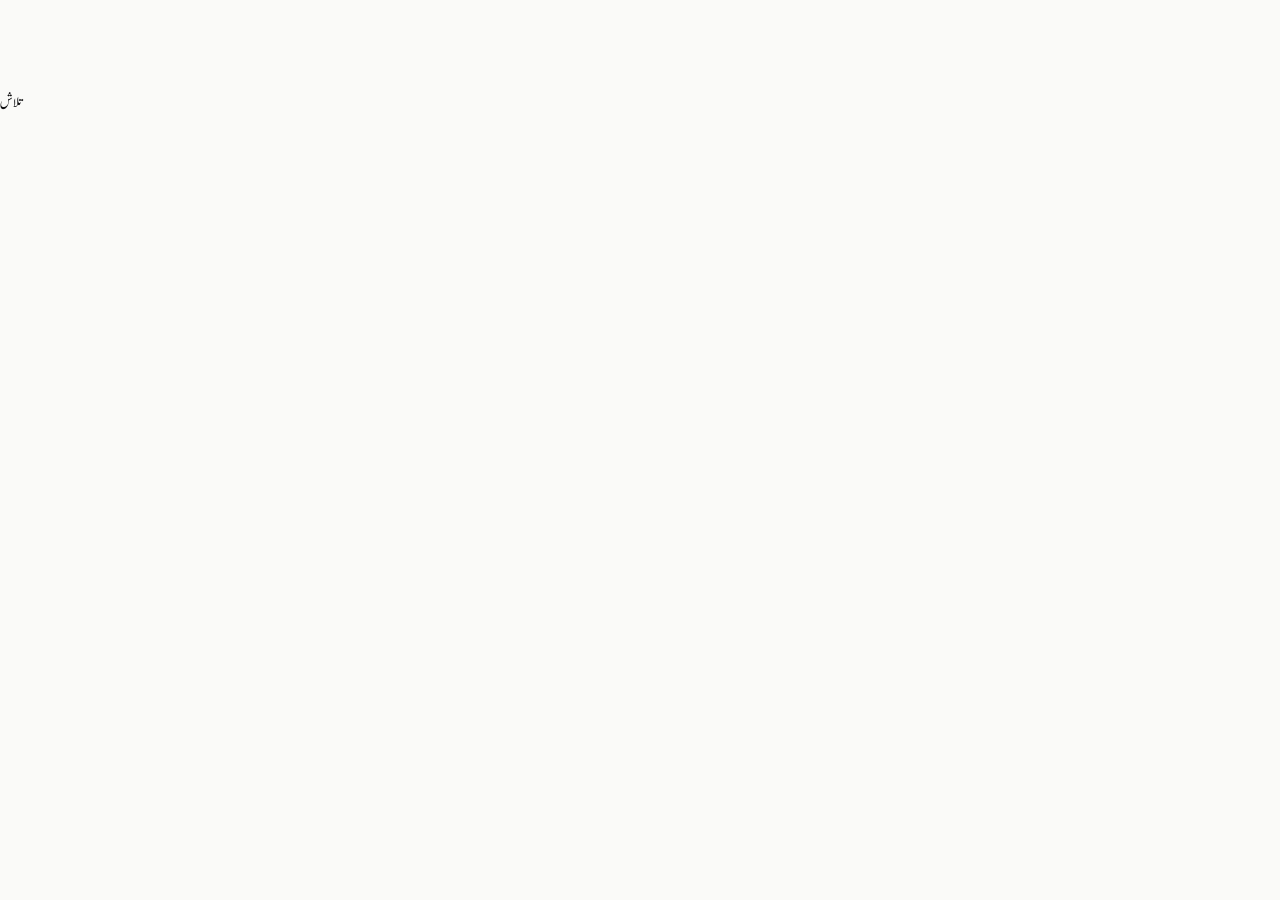
<file: index.html>
<!doctype html>
<html lang="ur" dir="rtl">
<head>
<meta charset="utf-8">
<meta name="viewport" content="width=device-width,initial-scale=1">
<meta name="theme-color" content="#FAFAF8">
<title>خامہ و خیال</title>
<link rel="stylesheet" href="style.css">
<link href="https://fonts.googleapis.com/css2?family=Noto+Nastaliq+Urdu:wght@400&display=swap" rel="stylesheet" media="print" onload="this.media=\'all\'">
<script src="config.js"></script>
<script src="app.js"></script>
</head>
<body>
<div class="wrap">
  <header></header>
  <label class="sr" for="q">تلاش</label>
  <input id="q" class="search" type="search" placeholder="تحریریں اور لکھاری تلاش کریں">
  <nav class="tabs" id="tabs"></nav>
  <main id="feed"><p class="mut">لوڈ ہو رہا ہے…</p></main>
  <footer id="foot"></footer>
</div>
<script>
const CATS = ["تازہ", "کالم", "افسانہ", "مضمون", "شاعری"];
let posts = [], cat = "تازہ";

function tabs() {
  $("#tabs").innerHTML = CATS.map(c => `<button class="${c === cat ? "on" : ""}" data-c="${c}">${c}</button>`).join("");
}
function card(p) {
  const a = p.author || {};
  return `<article class="card">
    <a class="who" href="writer.html?id=${esc(a.id)}">${av(a)}<span>${esc(a.name)}</span><span class="mut">· ${fdate(p.published_at)}</span></a>
    <a class="row" href="article.html?id=${p.id}">
      <div><h2>${esc(p.title)}</h2><p class="ex">${esc(p.body.slice(0, 110))}…</p></div>
      ${p.cover_url ? `<img class="th" src="${esc(p.cover_url)}" alt="">` : ""}
    </a>
    <div class="meta"><span class="chip">${esc(p.category)}</span><span>${mins(p.body)}</span>
      <button class="ico" data-share="${p.id}" aria-label="شیئر کریں">${ICON.share}</button></div>
  </article>`;
}
function draw() {
  const q = $("#q").value.trim();
  const list = posts.filter(p => (cat === "تازہ" || p.category === cat) && (!q || (p.title + (p.author ? p.author.name : "") + p.body).includes(q)));
  $("#feed").innerHTML = list.length ? list.map(card).join("") : '<p class="mut">ابھی کوئی تحریر نہیں۔</p>';
}
async function load() {
  const { data, error } = await sb.from("posts")
    .select("id,title,category,body,cover_url,published_at,author:authors(id,name,photo_url)")
    .eq("status", "published").order("published_at", { ascending: false }).limit(100);
  if (error) { $("#feed").innerHTML = '<p class="mut">تحریریں لوڈ نہیں ہو سکیں۔</p>'; return; }
  posts = data; draw();
}
$("#tabs").onclick = e => { const b = e.target.closest("[data-c]"); if (b) { cat = b.dataset.c; tabs(); draw(); } };
$("#feed").onclick = e => { const b = e.target.closest("[data-share]"); if (b) share("article.html?id=" + b.dataset.share); };
$("#q").oninput = draw;
tabs(); layout("home"); load();
</script>
</body>
</html>
</file>
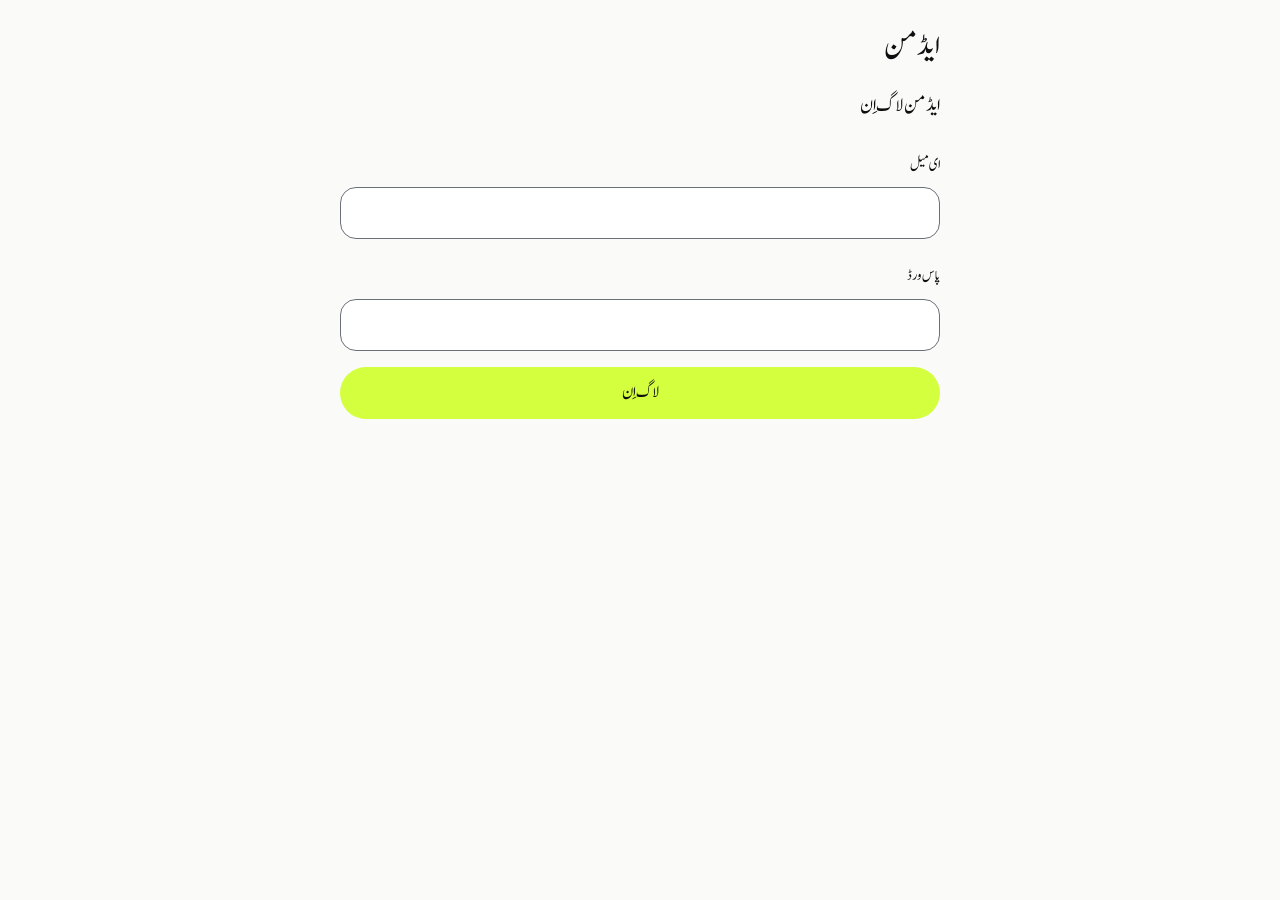
<file: admin.html>
<!doctype html>
<html lang="ur" dir="rtl">
<head>
<meta charset="utf-8">
<meta name="viewport" content="width=device-width,initial-scale=1">
<meta name="theme-color" content="#FAFAF8">
<meta name="robots" content="noindex">
<title>ایڈمن</title>
<link rel="stylesheet" href="style.css">
<link href="https://fonts.googleapis.com/css2?family=Noto+Nastaliq+Urdu:wght@400&display=swap" rel="stylesheet" media="print" onload="this.media=\'all\'">
<script src="config.js"></script>
<script src="app.js"></script>
<style>
.li{padding:10px 0;border-bottom:1px solid var(--line);min-height:56px;cursor:pointer;display:flex;justify-content:space-between;align-items:center;gap:10px}
.b2,.bd{min-height:44px;padding:0 18px;border-radius:22px;background:none;font-size:17px;cursor:pointer}
.b2{border:1px solid var(--ink);color:var(--ink)}.bd{border:1px solid #9B1C1C;color:#9B1C1C}
.f input[type=password],.f input[type=number]{width:100%;min-height:52px;padding:0 12px;border:1px solid #6B7078;border-radius:16px;background:#fff;font-size:18px}
.f small,.li small{font-size:15px}
</style>
</head>
<body>
<div class="wrap" style="padding-bottom:80px">
  <header><a class="brand" href="index.html">ایڈمن</a></header>
  <div id="v"></div>
</div>
<script>
const V = $("#v"), CATS = ["کالم", "افسانہ", "مضمون", "شاعری"];
const TABS = [["inbox", "ان باکس"], ["posts", "تحریریں"], ["authors", "لکھاری"], ["pages", "صفحات"], ["set", "سیٹنگز"]];
const ST = { new: "نئی", reading: "زیرِ مطالعہ", returned: "واپس", approved: "شائع", rejected: "مسترد" };
let tab = "inbox", authors = [];
const an = id => (authors.find(a => a.id == id) || {}).name || "";
const note = (m, e) => { const n = $("#msg"); if (n) { n.className = e ? "err" : "ok"; n.textContent = m; } };

async function up(file) {                       // admin image upload -> public URL
  if (!file) return null;
  if (file.size > 3145728) throw new Error("تصویر 3 MB سے بڑی ہے۔");
  const ext = { "image/jpeg": "jpg", "image/png": "png", "image/webp": "webp" }[file.type];
  if (!ext) throw new Error("صرف jpg، png یا webp تصویر۔");
  const p = `admin/${crypto.randomUUID()}.${ext}`;
  const { error } = await sb.storage.from("media").upload(p, file, { contentType: file.type });
  if (error) throw error;
  return sb.storage.from("media").getPublicUrl(p).data.publicUrl;
}

/* ---------- login ---------- */
function login() {
  V.innerHTML = `<form class="f" id="lf"><h2>ایڈمن لاگ اِن</h2>
    <label for="e">ای میل</label><input id="e" type="email" required>
    <label for="p">پاس ورڈ</label><input id="p" type="password" required>
    <button class="btn" style="width:100%;margin-top:16px">لاگ اِن</button><div id="msg"></div></form>`;
  $("#lf").onsubmit = async ev => {
    ev.preventDefault();
    const { error } = await sb.auth.signInWithPassword({ email: $("#e").value.trim(), password: $("#p").value });
    error ? note("ای میل یا پاس ورڈ غلط ہے۔", 1) : start();
  };
}
const out = async () => { await sb.auth.signOut(); login(); };
async function start() {
  const { data: { session } } = await sb.auth.getSession();
  if (!session) return login();
  const { data } = await sb.from("admins").select("user_id");
  if (!data || !data.length) { V.innerHTML = '<p class="err">یہ اکاؤنٹ ایڈمن نہیں ہے۔</p><button class="b2" onclick="out()">باہر نکلیں</button>'; return; }
  shell();
}

/* ---------- shell and tabs ---------- */
async function shell() {
  const { data } = await sb.from("authors").select("id,name").order("name"); authors = data || [];
  V.innerHTML = `<nav class="tabs">${TABS.map(([k, l]) => `<button data-t="${k}" class="${k == tab ? "on" : ""}">${l}</button>`).join("")}</nav><div id="c"></div>`;
  $(".tabs").onclick = ev => { const b = ev.target.closest("[data-t]"); if (b) { tab = b.dataset.t; shell(); } };
  show[tab]();
}

/* ---------- generic add / edit / delete for posts, authors, pages ---------- */
const C = {
  posts: { k: "id", o: "created_at", t: r => `${esc(r.title)}<br><small class="mut">${esc(an(r.author_id))} · ${r.status == "published" ? "شائع" : "مسودہ"}</small>`,
    f: [["title", "عنوان"], ["author_id", "لکھاری", "author"], ["category", "زمرہ", "cat"], ["cover_url", "کور تصویر", "img"], ["body", "متن", "area"], ["status", "حالت", "status"]] },
  authors: { k: "id", o: "name", t: r => esc(r.name),
    f: [["name", "نام"], ["photo_url", "تصویر", "img"], ["bio", "تعارف", "area"]] },
  pages: { k: "slug", o: "sort", t: r => `${esc(r.title)}<br><small class="mut" dir="ltr">${esc(r.slug)}</small>`,
    f: [["slug", "لنک کا نام (انگریزی)"], ["title", "عنوان"], ["body", "متن", "area"], ["sort", "ترتیب", "num"], ["visible", "صفحہ ظاہر ہو", "check"]] }
};
const ls = t => async () => {
  const { data } = await sb.from(t).select("*").order(C[t].o, { ascending: t != "posts" });
  $("#c").innerHTML = `<button class="btn" data-n="1" style="margin:12px 0">+ نیا</button>` +
    ((data || []).map(r => `<div class="li" data-k="${esc(r[C[t].k])}"><span>${C[t].t(r)}</span></div>`).join("") || '<p class="mut">ابھی کچھ نہیں۔</p>');
  $("#c").onclick = ev => {
    if (ev.target.closest("[data-n]")) return form(t, {});
    const l = ev.target.closest("[data-k]"); if (l) form(t, data.find(r => String(r[C[t].k]) == l.dataset.k));
  };
};
function form(t, row) {
  const c = C[t], isNew = row[c.k] === undefined;
  const fld = ([k, l, ty]) => {
    const v = row[k] ?? (k == "visible" ? true : k == "status" ? "draft" : k == "category" ? "کالم" : k == "sort" ? 0 : "");
    let h;
    if (ty == "area") h = `<textarea id="f_${k}" rows="${k == "body" ? 14 : 5}">${esc(v)}</textarea>`;
    else if (ty == "cat") h = `<select id="f_${k}">${CATS.map(x => `<option${x == v ? " selected" : ""}>${x}</option>`).join("")}</select>`;
    else if (ty == "author") h = `<select id="f_${k}">${authors.map(a => `<option value="${a.id}"${a.id == v ? " selected" : ""}>${esc(a.name)}</option>`).join("")}</select>`;
    else if (ty == "status") h = `<select id="f_${k}"><option value="draft"${v == "draft" ? " selected" : ""}>مسودہ</option><option value="published"${v == "published" ? " selected" : ""}>شائع</option></select>`;
    else if (ty == "check") return `<label style="display:flex;gap:10px;align-items:center"><input id="f_${k}" type="checkbox"${v ? " checked" : ""}> ${l}</label>`;
    else if (ty == "img") h = (v ? `<img src="${esc(v)}" alt="" style="width:96px;height:96px;object-fit:cover;border-radius:16px;display:block"><label style="display:flex;gap:8px;align-items:center;margin:4px 0"><input type="checkbox" id="x_${k}"> موجودہ تصویر ہٹائیں</label>` : "") + `<input id="f_${k}" type="file" accept="image/jpeg,image/png,image/webp">`;
    else h = `<input id="f_${k}" type="${ty == "num" ? "number" : "text"}" value="${esc(v)}"${k == "slug" && !isNew ? " readonly" : ""}>`;
    return `<label for="f_${k}">${l}</label>${h}`;
  };
  V.innerHTML = `<form class="f" id="ef"><button type="button" class="b2" id="bk">‹ واپس</button>${c.f.map(fld).join("")}
    <div style="display:flex;gap:10px;margin-top:20px"><button class="btn" style="flex:1">محفوظ کریں</button>${isNew ? "" : '<button type="button" class="bd" id="dl">حذف</button>'}</div><div id="msg"></div></form>`;
  $("#bk").onclick = shell;
  $("#ef").onsubmit = async ev => {
    ev.preventDefault();
    try {
      const o = {};
      for (const [k, , ty] of c.f) {
        const el = $("#f_" + k);
        if (ty == "img") { const f = el.files[0], x = $("#x_" + k); o[k] = f ? await up(f) : (x && x.checked ? null : row[k] || null); }
        else if (ty == "check") o[k] = el.checked;
        else if (ty == "num") o[k] = +el.value || 0;
        else if (ty == "author") { o[k] = +el.value; if (!o[k]) throw new Error("پہلے لکھاری بنائیں۔"); }
        else o[k] = el.value.trim();
      }
      const { error } = await (isNew ? sb.from(t).insert(o) : sb.from(t).update(o).eq(c.k, row[c.k]));
      if (error) throw error;
      shell();
    } catch (x) { note(x.message || "محفوظ نہیں ہو سکا۔", 1); }
  };
  if (!isNew) $("#dl").onclick = async () => {
    if (!confirm("کیا واقعی حذف کریں؟" + (t == "authors" ? " اس لکھاری کی تمام تحریریں بھی حذف ہو جائیں گی۔" : ""))) return;
    const { error } = await sb.from(t).delete().eq(c.k, row[c.k]); error ? note(error.message, 1) : shell();
  };
}

/* ---------- inbox: review what people sent ---------- */
function sub(s) {
  V.innerHTML = `<form class="f" id="sf"><button type="button" class="b2" id="bk">‹ واپس</button>
    <h2 style="margin:12px 0 0">${esc(s.name)} <span class="chip">${ST[s.status]}</span></h2>
    <div class="mut"><a href="mailto:${esc(s.email)}">${esc(s.email)}</a> · ${fdate(s.created_at)}</div>
    ${s.photo_url ? `<img src="${esc(s.photo_url)}" alt="" style="width:80px;height:80px;border-radius:50%;object-fit:cover">` : ""}
    <p>${esc(s.bio)}</p>
    <label for="t">عنوان</label><input id="t" type="text" value="${esc(s.title)}">
    <label for="c">زمرہ</label><select id="c">${CATS.map(x => `<option${x == s.category ? " selected" : ""}>${x}</option>`).join("")}</select>
    ${s.cover_url ? `<label>کور تصویر</label><img src="${esc(s.cover_url)}" alt="" style="width:120px;height:120px;border-radius:16px;object-fit:cover">` : ""}
    <label for="b">متن (آپ ایڈٹ کر سکتے ہیں)</label><textarea id="b" rows="14">${esc(s.body)}</textarea>
    <label for="a">لکھاری</label><select id="a"><option value="new">نیا لکھاری بنائیں</option>${authors.map(a => `<option value="${a.id}">${esc(a.name)}</option>`).join("")}</select>
    <label for="n">لکھاری کے لیے نوٹ</label><textarea id="n" rows="3">${esc(s.admin_note || "")}</textarea>
    <div style="display:flex;flex-wrap:wrap;gap:10px;margin-top:20px">
      <button type="button" class="btn" id="pub"${s.status == "approved" ? " disabled" : ""}>شائع کریں</button>
      <button type="button" class="b2" id="ret">واپس بھیجیں</button><button type="button" class="b2" id="rej">مسترد</button>
      <button type="button" class="bd" id="del">حذف</button></div><div id="msg"></div></form>`;
  $("#bk").onclick = shell;
  const mark = async st => { const { error } = await sb.from("submissions").update({ status: st, admin_note: $("#n").value.trim() || null }).eq("id", s.id); if (error) throw error; };
  $("#pub").onclick = async () => {
    try {
      let a = $("#a").value;
      if (a == "new") {
        const { data, error } = await sb.from("authors").insert({ name: s.name, bio: s.bio, photo_url: s.photo_url }).select("id").single();
        if (error) throw error; a = data.id;
      }
      const { data: p, error: e2 } = await sb.from("posts").insert({ author_id: +a, title: $("#t").value.trim(), category: $("#c").value, body: $("#b").value.trim(), cover_url: s.cover_url, status: "published" }).select("id").single();
      if (e2) throw e2;
      const { error: e3 } = await sb.from("submissions").update({ status: "approved", author_id: +a, post_id: p.id, admin_note: $("#n").value.trim() || null }).eq("id", s.id);
      if (e3) throw e3;
      shell();
    } catch (x) { note(x.message, 1); }
  };
  $("#ret").onclick = async () => { try { await mark("returned"); location.href = `mailto:${s.email}?subject=${encodeURIComponent("آپ کی تحریر: " + s.title)}&body=${encodeURIComponent($("#n").value)}`; } catch (x) { note(x.message, 1); } };
  $("#rej").onclick = async () => { try { await mark("rejected"); shell(); } catch (x) { note(x.message, 1); } };
  $("#del").onclick = async () => { if (confirm("یہ آمدہ تحریر حذف کریں؟")) { await sb.from("submissions").delete().eq("id", s.id); shell(); } };
}

const show = {
  async inbox() {
    const { data } = await sb.from("submissions").select("*").order("created_at", { ascending: false });
    $("#c").innerHTML = (data || []).map(s => `<div class="li" data-id="${s.id}"><span>${esc(s.title)}<br><small class="mut">${esc(s.name)} · ${fdate(s.created_at)}</small></span><span class="chip">${ST[s.status]}</span></div>`).join("") || '<p class="mut">ابھی کوئی تحریر نہیں آئی۔</p>';
    $("#c").onclick = ev => { const r = ev.target.closest("[data-id]"); if (r) sub(data.find(x => x.id == r.dataset.id)); };
  },
  posts: ls("posts"), authors: ls("authors"), pages: ls("pages"),
  async set() {
    const { data } = await sb.from("settings").select("value").eq("key", "site_name").maybeSingle();
    $("#c").innerHTML = `<form class="f" id="sf2"><label for="sn">سائٹ کا نام</label><input id="sn" type="text" value="${esc(data ? data.value : "")}">
      <button class="btn" style="width:100%;margin-top:16px">محفوظ کریں</button><div id="msg"></div></form>
      <div style="display:flex;gap:10px;margin-top:28px"><button class="b2" id="bkp">بیک اپ ڈاؤن لوڈ کریں</button><button class="bd" id="lo">باہر نکلیں</button></div>`;
    $("#sf2").onsubmit = async ev => { ev.preventDefault(); const { error } = await sb.from("settings").upsert({ key: "site_name", value: $("#sn").value.trim() }); note(error ? error.message : "محفوظ ہو گیا۔", !!error); };
    $("#bkp").onclick = async () => {
      const o = {}; for (const t of ["authors", "posts", "submissions", "pages", "settings"]) o[t] = (await sb.from(t).select("*")).data;
      const a = document.createElement("a"); a.href = URL.createObjectURL(new Blob([JSON.stringify(o, null, 1)], { type: "application/json" }));
      a.download = "backup-" + new Date().toISOString().slice(0, 10) + ".json"; a.click();
    };
    $("#lo").onclick = out;
  }
};
start();
</script>
</body>
</html>
</file>
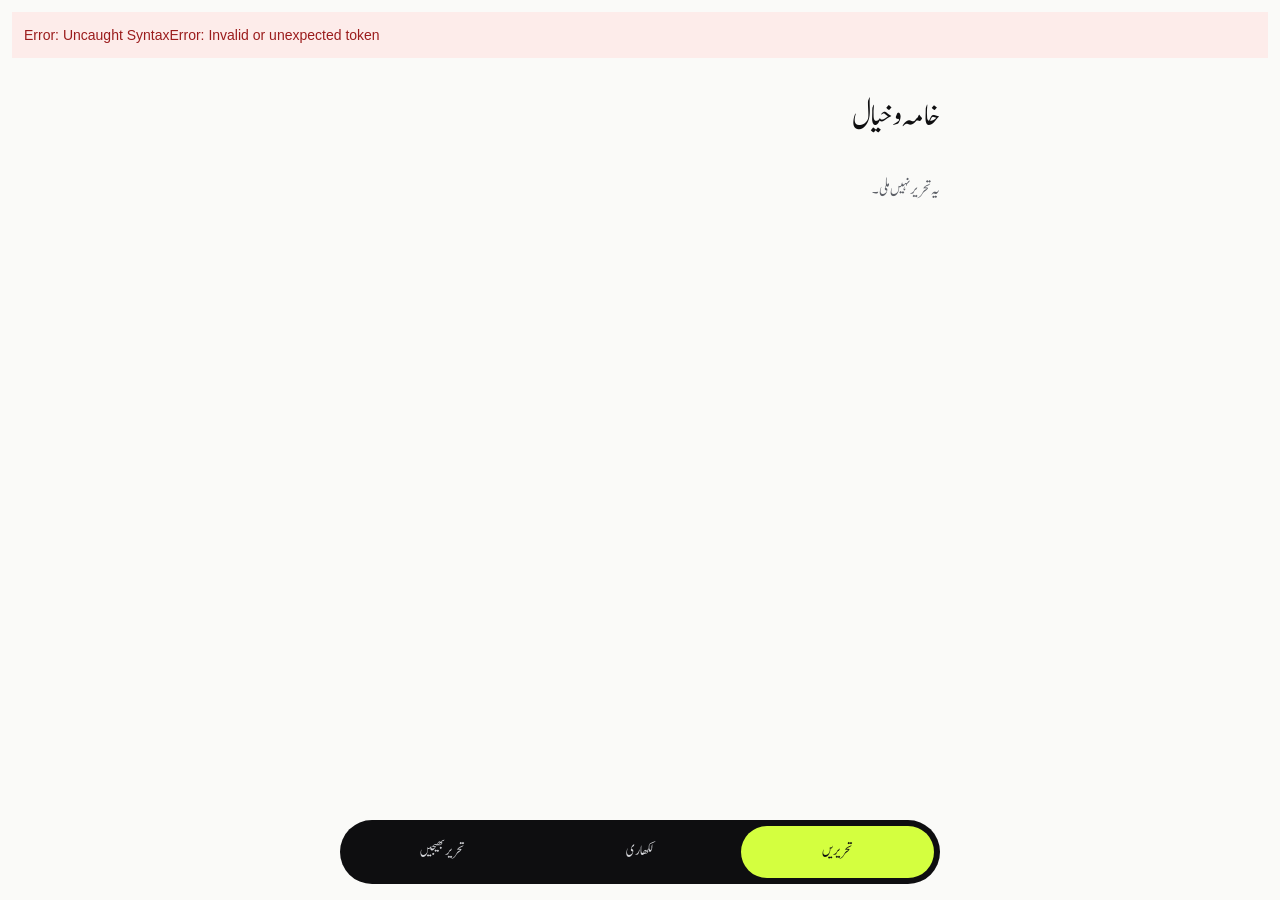
<file: article.html>
<!doctype html>
<html lang="ur" dir="rtl">
<head>
<meta charset="utf-8">
<meta name="viewport" content="width=device-width,initial-scale=1">
<meta name="theme-color" content="#FAFAF8">
<title>تحریر</title>
<link rel="stylesheet" href="style.css">
<link href="https://fonts.googleapis.com/css2?family=Noto+Nastaliq+Urdu:wght@400&display=swap" rel="stylesheet" media="print" onload="this.media=\'all\'">
<script src="config.js"></script>
<script src="app.js"></script>
</head>
<body>
<div class="wrap">
  <header></header>
  <main id="m"><p class="mut">لوڈ ہو رہا ہے…</p></main>
  <footer id="foot"></footer>
</div>
<script>
(async () => {
  const L = layout("home"), id = +qid("id");
  const { data: p } = await sb.from("posts")
    .select("id,title,category,body,cover_url,published_at,author:authors(id,name,bio,photo_url)")
    .eq("id", id).eq("status", "published").maybeSingle();
  if (!p) { $("#m").innerHTML = '<p class="mut">یہ تحریر نہیں ملی۔</p>'; return; }
  const a = p.author || {};
  $("#m").innerHTML = `<a class="who" href="writer.html?id=${esc(a.id)}">${av(a)}<span>${esc(a.name)}</span></a>
    <h1 class="ttl">${esc(p.title)}</h1>
    <div class="meta"><span class="chip">${esc(p.category)}</span><span>${fdate(p.published_at)} · ${mins(p.body)}</span>
      <button class="ico" id="sh" aria-label="شیئر کریں">${ICON.share}</button></div>
    ${p.cover_url ? `<img class="cover" src="${esc(p.cover_url)}" alt="">` : ""}
    <div class="body">${paras(p.body)}</div>
    <a class="bio" href="writer.html?id=${esc(a.id)}" style="display:block;text-decoration:none">
      <div class="who">${av(a)}<b>${esc(a.name)}</b></div><p>${esc(a.bio)}</p></a>`;
  $("#sh").onclick = () => share(location.href);
  await L; document.title = p.title + " — " + document.title;
})();
</script>
</body>
</html>
</file>
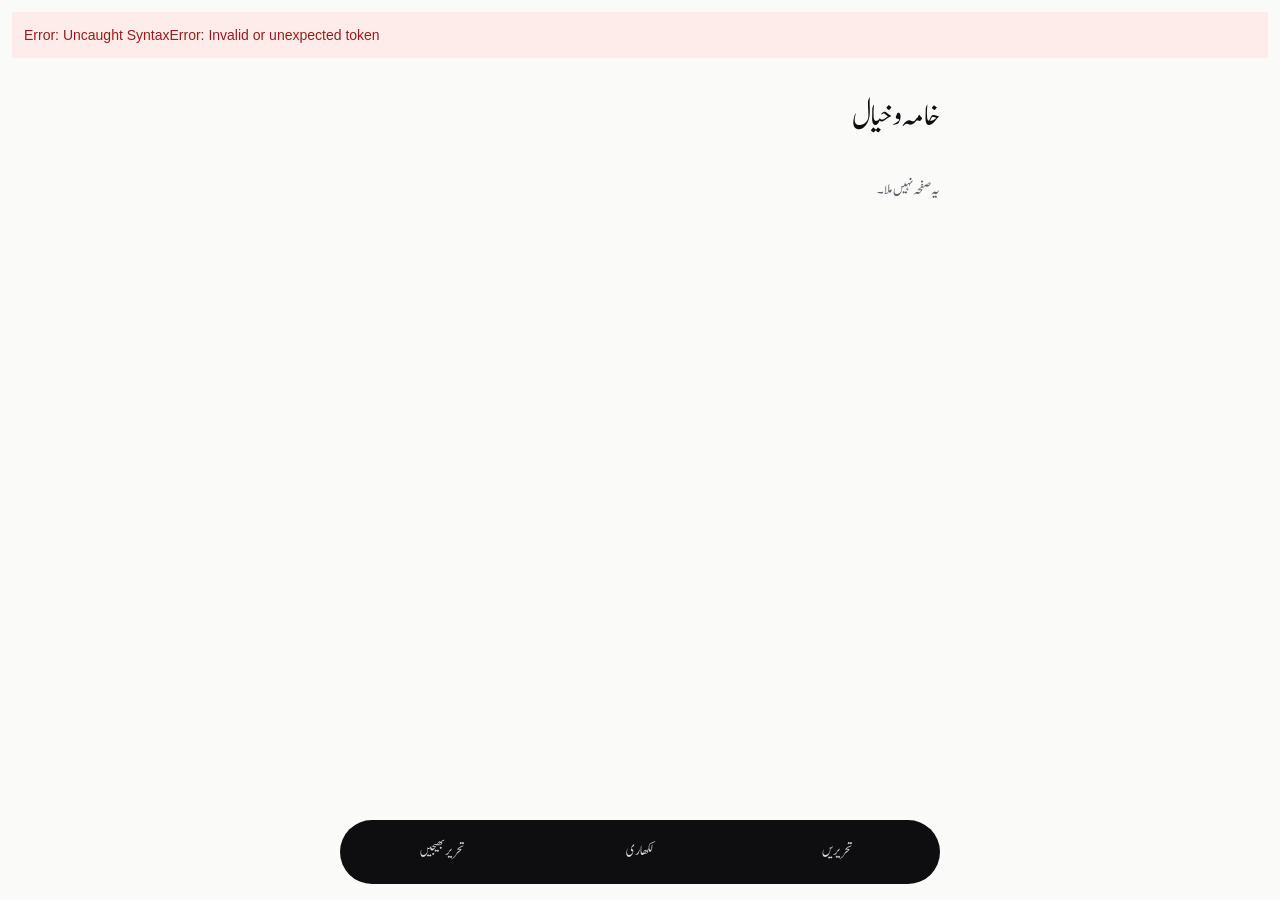
<file: page.html>
<!doctype html>
<html lang="ur" dir="rtl">
<head>
<meta charset="utf-8">
<meta name="viewport" content="width=device-width,initial-scale=1">
<meta name="theme-color" content="#FAFAF8">
<title>صفحہ</title>
<link rel="stylesheet" href="style.css">
<link href="https://fonts.googleapis.com/css2?family=Noto+Nastaliq+Urdu:wght@400&display=swap" rel="stylesheet" media="print" onload="this.media=\'all\'">
<script src="config.js"></script>
<script src="app.js"></script>
</head>
<body>
<div class="wrap">
  <header></header>
  <main id="m"><p class="mut">لوڈ ہو رہا ہے…</p></main>
  <footer id="foot"></footer>
</div>
<script>
(async () => {
  const L = layout(""), slug = new URLSearchParams(location.search).get("slug") || "";
  const { data: g } = await sb.from("pages").select("title,body").eq("slug", slug).eq("visible", true).maybeSingle();
  if (!g) { $("#m").innerHTML = '<p class="mut">یہ صفحہ نہیں ملا۔</p>'; return; }
  $("#m").innerHTML = `<h1 class="ttl">${esc(g.title)}</h1><div class="body">${paras(g.body)}</div>`;
  await L; document.title = g.title + " — " + document.title;
})();
</script>
</body>
</html>
</file>
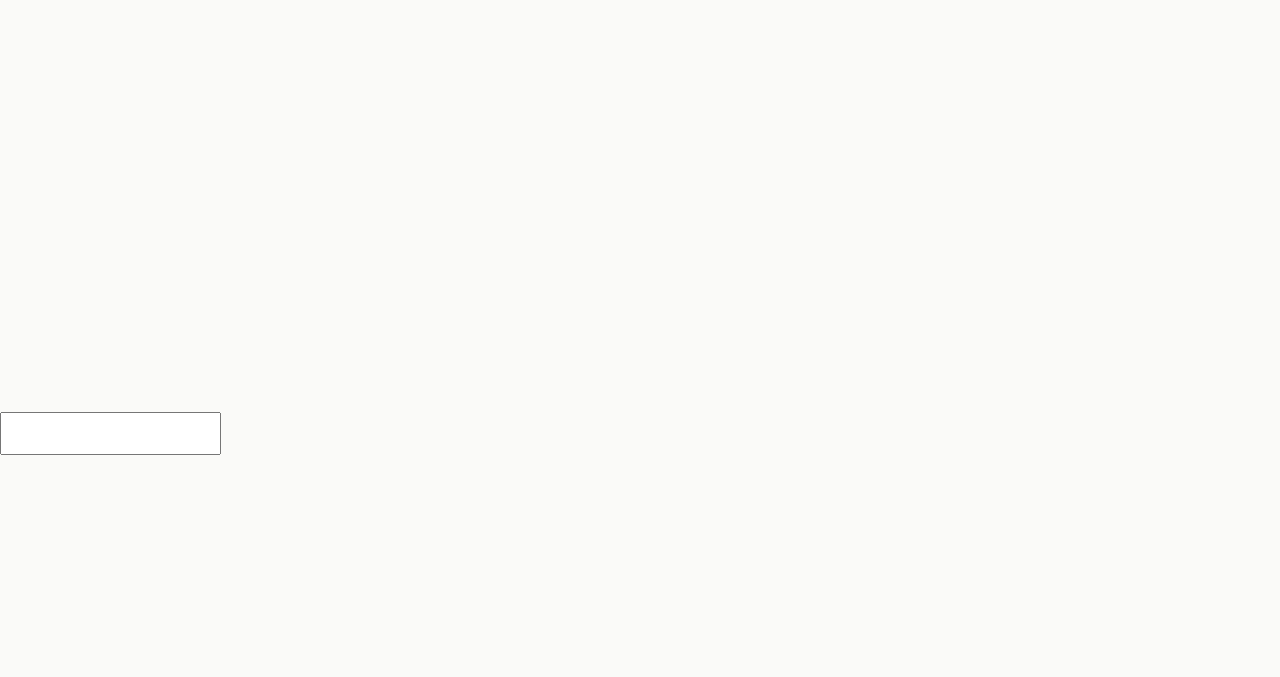
<file: submit.html>
<!doctype html>
<html lang="ur" dir="rtl">
<head>
<meta charset="utf-8">
<meta name="viewport" content="width=device-width,initial-scale=1">
<meta name="theme-color" content="#FAFAF8">
<title>تحریر بھیجیں</title>
<link rel="stylesheet" href="style.css">
<link href="https://fonts.googleapis.com/css2?family=Noto+Nastaliq+Urdu:wght@400&display=swap" rel="stylesheet" media="print" onload="this.media=\'all\'">
<script src="config.js"></script>
<script src="app.js"></script>
</head>
<body>
<div class="wrap">
  <header></header>
  <h1 style="font-size:34px;font-weight:400;line-height:2;margin:8px 0 0">تحریر بھیجیں</h1>
  <p class="mut" style="margin:0">لاگ اِن کی ضرورت نہیں۔ آپ کی تحریر مدیر کے پاس پہنچے گی، اور شائع ہونے سے پہلے ضرورت ہو تو وہ آپ سے ای میل پر رابطہ کریں گے۔</p>
  <form class="f" id="f" autocomplete="off">
    <h2 style="margin:24px 0 0;border-top:1px solid var(--line);padding-top:12px">آپ کے بارے میں</h2>
    <label for="photo">آپ کی تصویر (اختیاری)</label><input id="photo" type="file" accept="image/jpeg,image/png,image/webp">
    <label for="name">آپ کا نام</label><input id="name" type="text" maxlength="100" required>
    <label for="email">ای میل</label><input id="email" type="email" maxlength="200" required>
    <div class="hint">ای میل صرف مدیر کو دکھائی دے گی۔</div>
    <label for="bio">آپ کا تعارف</label><textarea id="bio" rows="4" maxlength="1500" required></textarea>
    <div class="hint">مختصر تعارف، جو آپ کی تحریر کے ساتھ دکھایا جائے گا۔</div>

    <h2 style="margin:28px 0 0;border-top:1px solid var(--line);padding-top:12px">آپ کی تحریر</h2>
    <label for="title">عنوان</label><input id="title" type="text" maxlength="200" required>
    <label for="cat">زمرہ</label>
    <select id="cat"><option>کالم</option><option>افسانہ</option><option>مضمون</option><option>شاعری</option></select>
    <label for="cover">کور تصویر (اختیاری)</label><input id="cover" type="file" accept="image/jpeg,image/png,image/webp">
    <div class="hint">یہی تصویر تحریر کے کارڈ پر دکھائی دے گی۔</div>
    <label for="body">متن</label><textarea id="body" rows="12" maxlength="60000" required></textarea>
    <div class="hint" id="wc">۰ الفاظ</div>

    <input id="website" tabindex="-1" autocomplete="off" aria-hidden="true" style="position:absolute;left:-9999px">
    <div class="chk"><input id="ok" type="checkbox" required>
      <label for="ok" style="margin:0">میں <a href="page.html?slug=privacy">پرائیویسی پالیسی</a> اور <a href="page.html?slug=guidelines">اشاعت کے اصول</a> سے متفق ہوں۔</label></div>
    <button class="btn" id="go" type="submit" style="width:100%;margin-top:16px">بھیجیں</button>
    <div id="msg" role="status"></div>
  </form>
  <footer id="foot"></footer>
</div>
<script>
const MAX = 3 * 1024 * 1024;
async function upload(file) {
  if (!file) return null;
  if (file.size > MAX) throw new Error("تصویر 3 MB سے چھوٹی ہونی چاہیے۔");
  const ext = { "image/jpeg": "jpg", "image/png": "png", "image/webp": "webp" }[file.type];
  if (!ext) throw new Error("صرف jpg، png یا webp تصویر بھیجیں۔");
  const path = `submissions/${crypto.randomUUID()}.${ext}`;
  const { error } = await sb.storage.from("media").upload(path, file, { contentType: file.type });
  if (error) throw error;
  return sb.storage.from("media").getPublicUrl(path).data.publicUrl;
}
$("#body").oninput = e => { const n = e.target.value.trim().split(/\s+/).filter(Boolean).length; $("#wc").textContent = ud(n) + " الفاظ"; };
$("#f").onsubmit = async e => {
  e.preventDefault();
  const msg = $("#msg"), go = $("#go");
  if ($("#website").value) { msg.className = "ok"; msg.textContent = "شکریہ۔"; return; }   // spam trap
  go.disabled = true; go.textContent = "بھیجا جا رہا ہے…"; msg.className = ""; msg.textContent = "";
  try {
    const [photo_url, cover_url] = await Promise.all([upload($("#photo").files[0]), upload($("#cover").files[0])]);
    const { error } = await sb.from("submissions").insert({
      name: $("#name").value.trim(), email: $("#email").value.trim(), bio: $("#bio").value.trim(),
      title: $("#title").value.trim(), category: $("#cat").value, body: $("#body").value.trim(),
      photo_url, cover_url
    });
    if (error) throw error;
    $("#f").innerHTML = '<div class="ok">آپ کی تحریر موصول ہو گئی، شکریہ۔ مدیر اسے پڑھ کر آپ سے ای میل پر رابطہ کریں گے۔</div>';
  } catch (err) {
    msg.className = "err"; msg.textContent = (err && err.message && err.message.indexOf("MB") > -1) || (err && err.message && err.message.indexOf("jpg") > -1) ? err.message : "تحریر بھیجی نہیں جا سکی۔ دوبارہ کوشش کریں۔";
    go.disabled = false; go.textContent = "بھیجیں";
  }
};
layout("send");
</script>
</body>
</html>
</file>
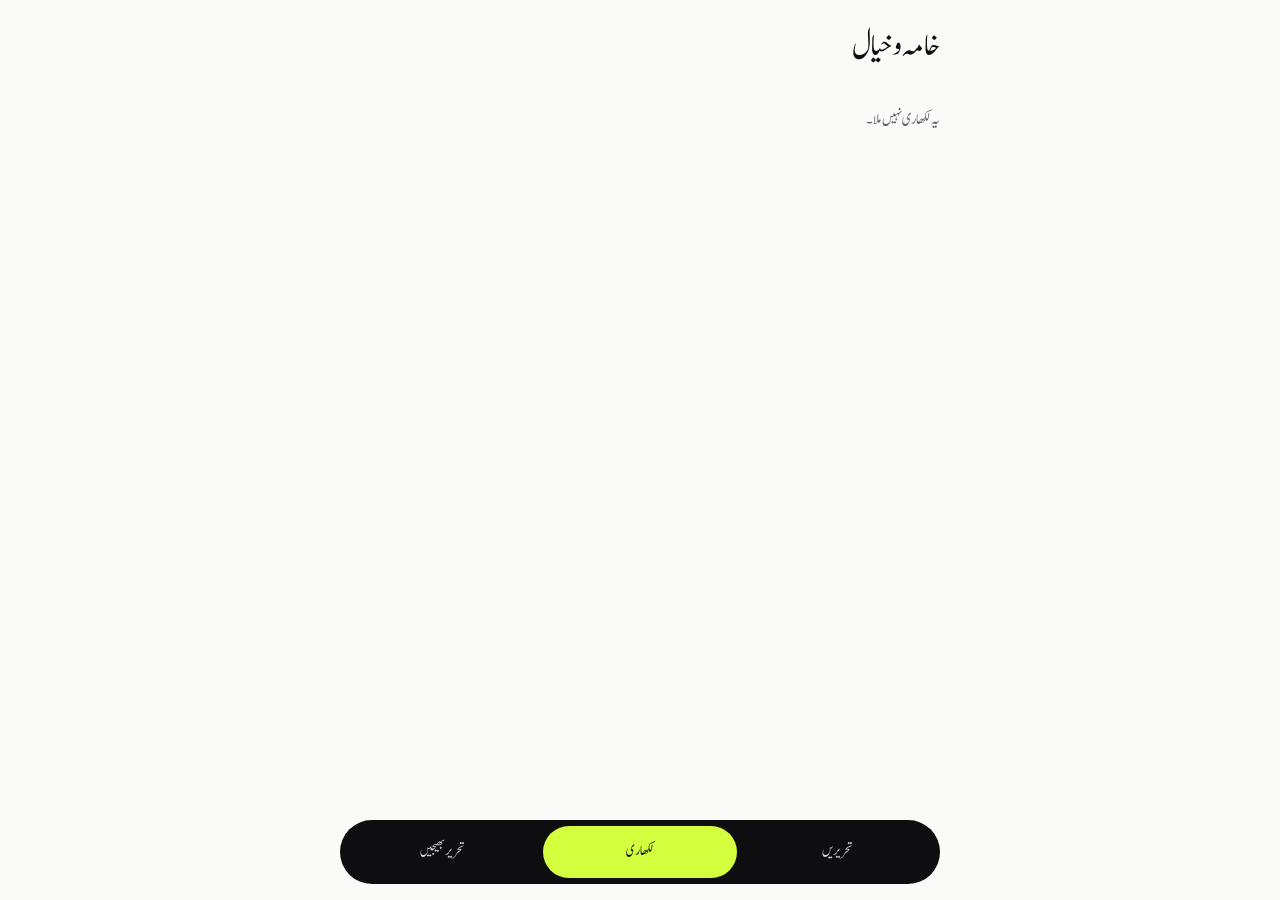
<file: writer.html>
<!doctype html>
<html lang="ur" dir="rtl">
<head>
<meta charset="utf-8">
<meta name="viewport" content="width=device-width,initial-scale=1">
<meta name="theme-color" content="#FAFAF8">
<title>لکھاری</title>
<link rel="stylesheet" href="style.css">
<link href="https://fonts.googleapis.com/css2?family=Noto+Nastaliq+Urdu:wght@400&display=swap" rel="stylesheet" media="print" onload="this.media=\'all\'">
<script src="config.js"></script>
<script src="app.js"></script>
</head>
<body>
<div class="wrap">
  <header></header>
  <main id="m"><p class="mut">لوڈ ہو رہا ہے…</p></main>
  <footer id="foot"></footer>
</div>
<script>
const card = p => `<article class="card">
  <a class="row" href="article.html?id=${p.id}">
    <div><h2>${esc(p.title)}</h2><p class="ex">${esc(p.body.slice(0, 110))}…</p></div>
    ${p.cover_url ? `<img class="th" src="${esc(p.cover_url)}" alt="">` : ""}
  </a>
  <div class="meta"><span class="chip">${esc(p.category)}</span><span>${fdate(p.published_at)} · ${mins(p.body)}</span>
    <button class="ico" data-share="${p.id}" aria-label="شیئر کریں">${ICON.share}</button></div>
</article>`;
(async () => {
  const L = layout("writers"), id = +new URLSearchParams(location.search).get("id");
  const { data: a } = await sb.from("authors").select("id,name,bio,photo_url").eq("id", id).maybeSingle();
  if (!a) { $("#m").innerHTML = '<p class="mut">یہ لکھاری نہیں ملا۔</p>'; return; }
  const { data: ps } = await sb.from("posts").select("id,title,category,body,cover_url,published_at")
    .eq("author_id", id).eq("status", "published").order("published_at", { ascending: false });
  const list = ps || [];
  $("#m").innerHTML = `<div class="pf"><div class="lg">${av(a)}</div>
      <h1 class="ttl">${esc(a.name)}</h1><p class="ex">${esc(a.bio)}</p>
      <div class="meta" style="margin-bottom:8px">${ud(list.length)} تحریریں</div>
      <button class="b2" id="ps">پروفائل شیئر کریں</button></div>` +
    (list.map(card).join("") || '<p class="mut">ابھی کوئی تحریر شائع نہیں ہوئی۔</p>');
  $("#ps").onclick = () => share(location.href);
  $("#m").onclick = e => { const b = e.target.closest("[data-share]"); if (b) share("article.html?id=" + b.dataset.share); };
  await L; document.title = a.name + " — " + document.title;
})();
</script>
</body>
</html>
</file>
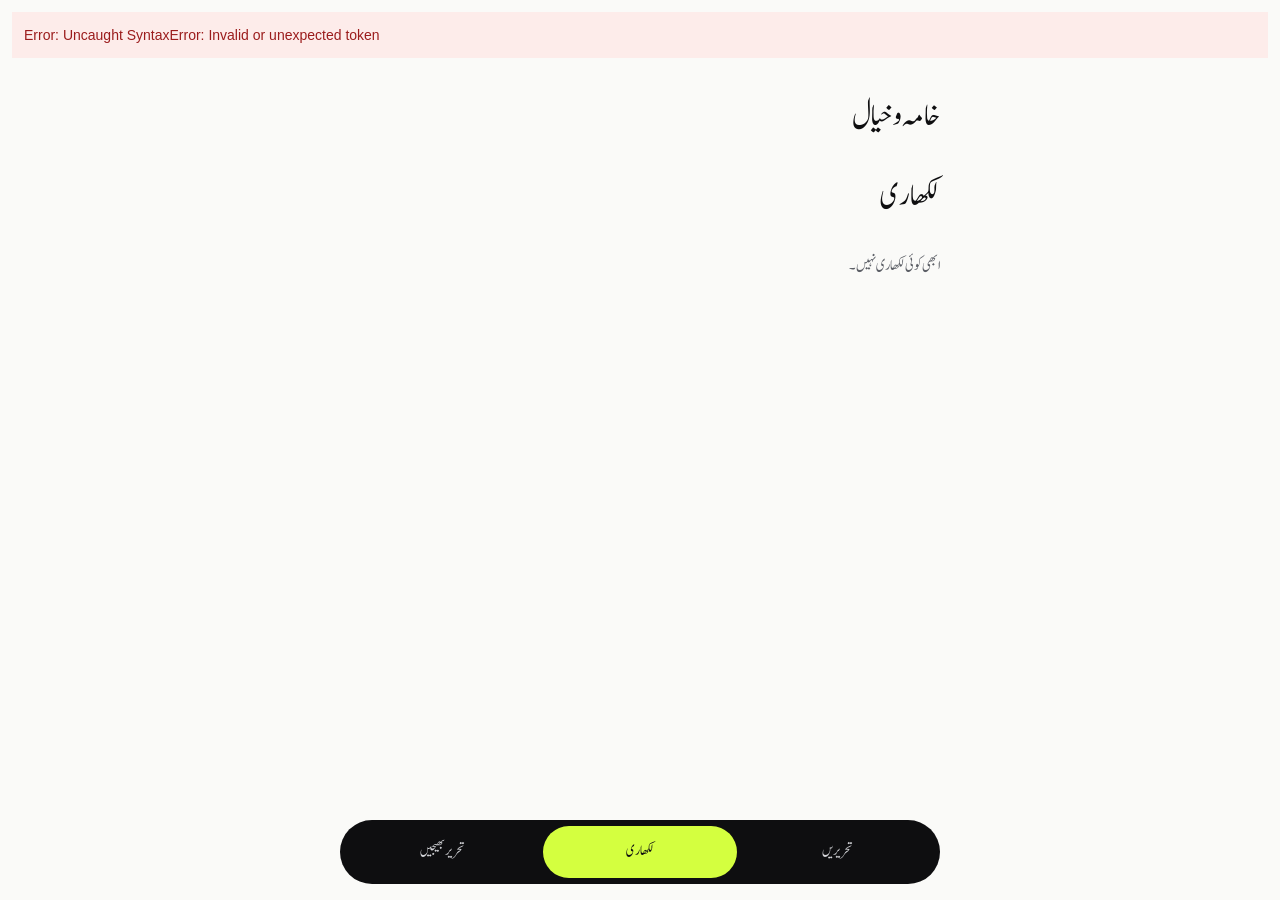
<file: writers.html>
<!doctype html>
<html lang="ur" dir="rtl">
<head>
<meta charset="utf-8">
<meta name="viewport" content="width=device-width,initial-scale=1">
<meta name="theme-color" content="#FAFAF8">
<title>لکھاری</title>
<link rel="stylesheet" href="style.css">
<link href="https://fonts.googleapis.com/css2?family=Noto+Nastaliq+Urdu:wght@400&display=swap" rel="stylesheet" media="print" onload="this.media=\'all\'">
<script src="config.js"></script>
<script src="app.js"></script>
</head>
<body>
<div class="wrap">
  <header></header>
  <main id="m"><p class="mut">لوڈ ہو رہا ہے…</p></main>
  <footer id="foot"></footer>
</div>
<script>
(async () => {
  const L = layout("writers");
  const [{ data: as }, { data: ps }] = await Promise.all([
    sb.from("authors").select("id,name,bio,photo_url").order("name"),
    sb.from("posts").select("author_id").eq("status", "published")
  ]);
  const n = {}; (ps || []).forEach(p => n[p.author_id] = (n[p.author_id] || 0) + 1);
  const list = (as || []).filter(a => n[a.id]);
  $("#m").innerHTML = `<h1 class="ttl">لکھاری</h1>` + (list.map(a =>
    `<a class="wl" href="writer.html?id=${a.id}">${av(a)}<span style="flex:1">${esc(a.name)}</span><span class="mut" style="font-size:15px">${ud(n[a.id])} تحریریں</span></a>`
  ).join("") || '<p class="mut">ابھی کوئی لکھاری نہیں۔</p>');
  await L; document.title = "لکھاری — " + document.title;
})();
</script>
</body>
</html>
</file>
<file: style.css>
@font-face{font-family:Jameel;src:url(jameel.woff) format("woff");font-display:swap}
:root{--bg:#FAFAF8;--ink:#0E0E10;--mut:#5C5F66;--line:#E6E6E1;--lime:#D4FF3F;--chip:#EEF0E6}
*{box-sizing:border-box}
html{font-synthesis:none}
body{margin:0;background:var(--bg);color:var(--ink);font:400 17px/2.2 Jameel,"Noto Nastaliq Urdu",serif}
a{color:inherit}
.wrap{max-width:640px;margin:0 auto;padding:0 20px}
.mut{color:var(--mut)}
.sr{position:absolute;left:-9999px}
header{padding:12px 0 4px}
.brand{font-size:34px;line-height:2;text-decoration:none}
.search{width:100%;min-height:52px;padding:0 50px 0 16px;border:1px solid #C9CAC4;border-radius:26px;font:inherit;font-size:18px;color:var(--ink);
background:#fff url("data:image/svg+xml;utf8,<svg xmlns='http://www.w3.org/2000/svg' width='22' height='22' viewBox='0 0 24 24' fill='none' stroke='%235C5F66' stroke-width='2' stroke-linecap='round'><circle cx='11' cy='11' r='7'/><path d='M20 20l-3.5-3.5'/></svg>") no-repeat right 16px center}
.tabs{display:flex;overflow-x:auto;margin-top:12px;border-bottom:1px solid var(--line)}
.tabs button{flex:none;min-height:48px;padding:0 14px;background:none;border:0;font:inherit;font-size:18px;color:var(--mut);cursor:pointer}
.tabs button.on{color:var(--ink);box-shadow:inset 0 -3px 0 var(--ink)}
.card{padding:14px 0 10px;border-bottom:1px solid var(--line)}
.who{display:inline-flex;align-items:center;gap:10px;min-height:44px;font-size:16px;text-decoration:none}
.av{width:32px;height:32px;border-radius:50%;background:var(--lime);display:inline-flex;align-items:center;justify-content:center;font-size:16px;line-height:1;overflow:hidden}
.av img{width:100%;height:100%;object-fit:cover}
.row{display:flex;gap:14px;align-items:flex-start;text-decoration:none}
.row>div{flex:1;min-width:0}
h2{margin:0 0 4px;font-size:22px;line-height:2;font-weight:400}
.ex{margin:0;font-size:17px;line-height:2.2;color:#2A2C31}
.th{flex:none;width:92px;height:92px;border-radius:16px;object-fit:cover;background:var(--chip)}
.meta{display:flex;align-items:center;gap:10px;font-size:15px;color:var(--mut)}
.chip{background:var(--chip);color:#2A2C31;padding:0 12px;line-height:2;border-radius:999px;font-size:15px}
.ico{margin-right:auto;width:44px;height:44px;border:0;background:none;color:var(--mut);display:inline-flex;align-items:center;justify-content:center;cursor:pointer}
footer{padding:16px 0 120px}
footer a{display:inline-flex;align-items:center;min-height:44px;padding-left:14px;font-size:16px}
.nav{position:fixed;left:20px;right:20px;bottom:16px;max-width:600px;margin:0 auto;display:flex;gap:4px;padding:6px;background:var(--ink);border-radius:32px}
.nav a{flex:1;min-height:52px;display:flex;align-items:center;justify-content:center;border-radius:26px;color:#D5D6DA;text-decoration:none;font-size:16px}
.nav a.on{background:var(--lime);color:var(--ink)}
input,select,textarea,button{font:inherit}
.btn{min-height:52px;padding:0 24px;border:0;border-radius:26px;background:var(--lime);color:var(--ink);font-size:19px;cursor:pointer}
.f label{display:block;font-size:17px;margin:18px 0 4px}
.f input[type=text],.f input[type=email],.f select,.f textarea{width:100%;min-height:52px;padding:0 12px;border:1px solid #6B7078;border-radius:16px;background:#fff;font-size:18px;color:var(--ink)}
.f textarea{padding:10px 12px;line-height:2}
.f input[type=file]{width:100%;padding:10px;border:1px dashed #6B7078;border-radius:16px;background:#fff;font-size:16px}
.f .hint{font-size:15px;color:var(--mut)}
.f .chk{display:flex;gap:10px;align-items:flex-start;margin-top:20px}
.f .chk input{flex:none;width:24px;height:24px;margin-top:14px}
.ok,.err{padding:14px 16px;border-radius:16px;margin-top:16px}
.ok{background:var(--chip)}.err{background:#FDECEA;color:#9B1C1C}
.av.big{width:88px;height:88px;font-size:34px}
.wl .ex{font-size:16px;line-height:2}
.b2{min-height:48px;padding:0 20px;border:1px solid var(--ink);border-radius:24px;background:none;color:var(--ink);font-size:17px;cursor:pointer}
.cover{display:block;width:100%;max-height:320px;object-fit:cover;border-radius:20px;margin:8px 0 16px}
.ttl{margin:8px 0;font-size:34px;line-height:2;font-weight:400}
.body{margin:12px 0 20px}.body p{margin:0 0 1em;font-size:22px;line-height:2.4}
.bio{margin-top:28px;padding:16px;background:var(--chip);border-radius:20px}.bio p{margin:8px 0;font-size:17px;line-height:2.2}
.wl{display:flex;align-items:center;gap:14px;min-height:64px;padding:10px 0;border-bottom:1px solid var(--line);text-decoration:none}
.wl .av{width:48px;height:48px;font-size:20px}
.pf{padding:8px 0 16px;border-bottom:1px solid var(--line)}
.lg .av{width:88px;height:88px;font-size:34px}

.nav{bottom:calc(16px + env(safe-area-inset-bottom,0px))}
.toast{position:fixed;left:50%;bottom:calc(96px + env(safe-area-inset-bottom,0px));transform:translateX(-50%);max-width:90%;padding:0 18px;background:var(--ink);color:#fff;line-height:2.4;border-radius:22px;font-size:16px;z-index:9}
</file>
